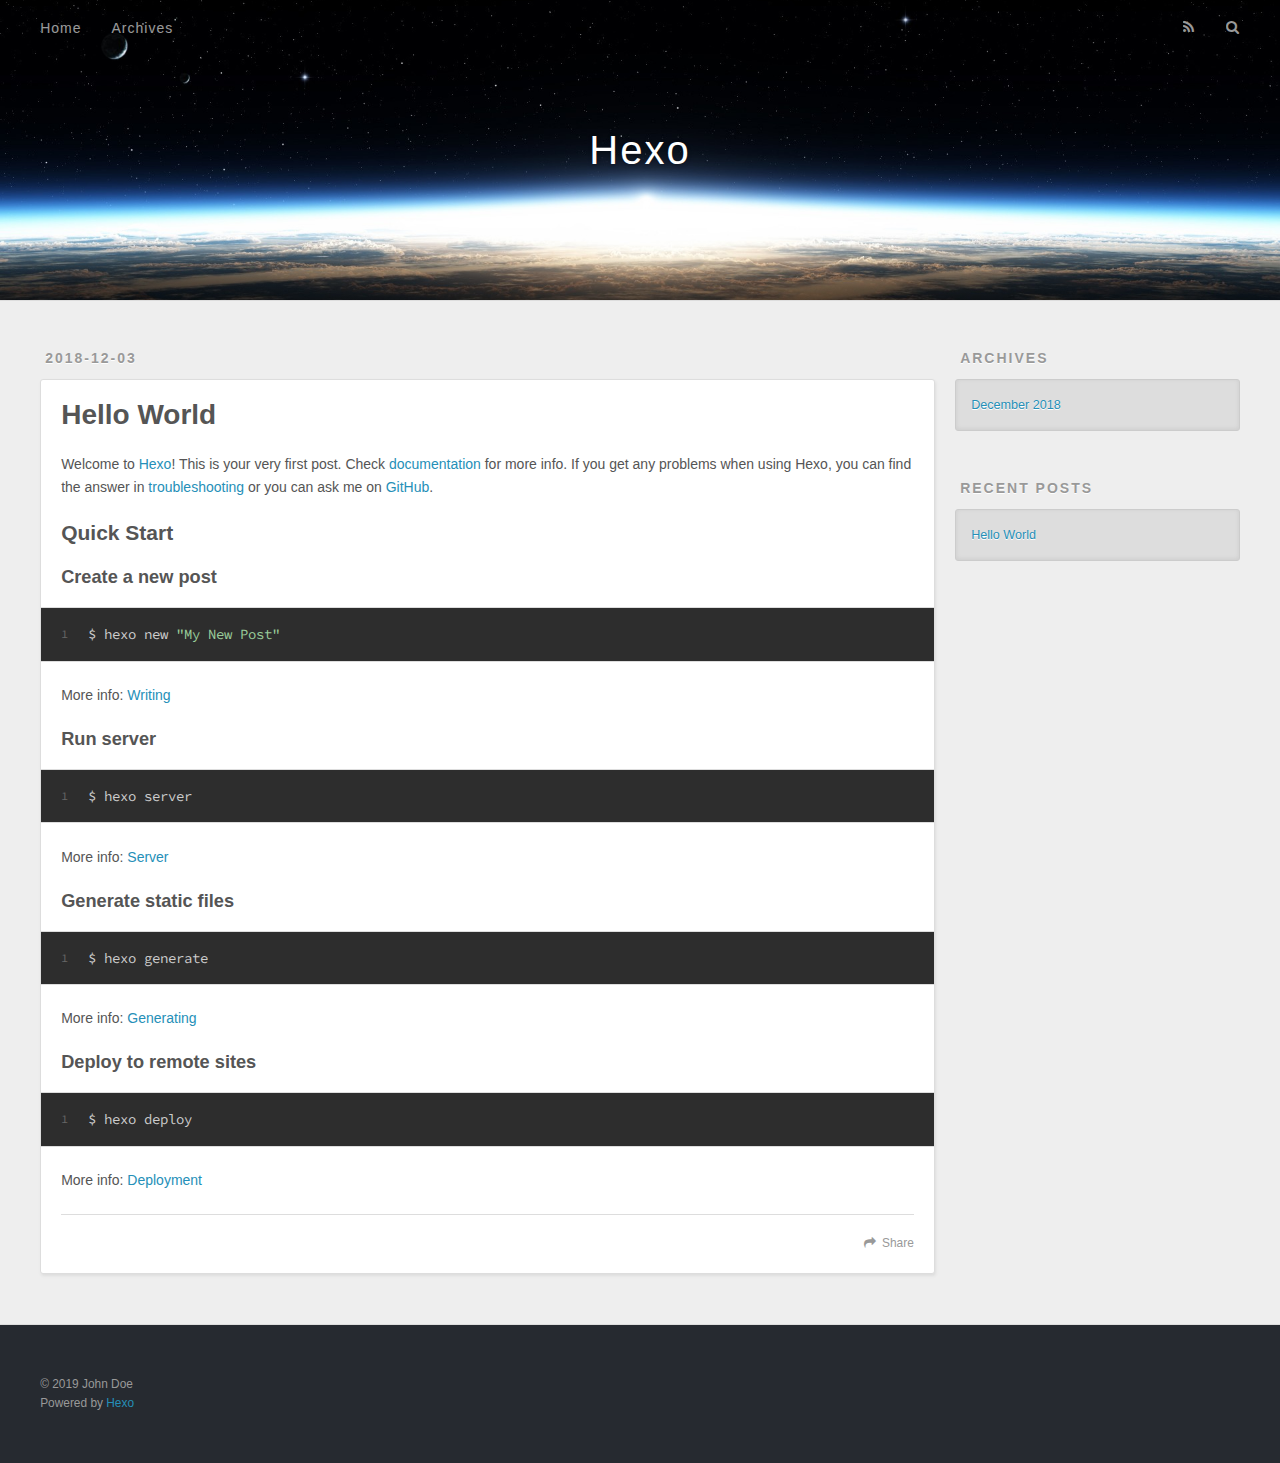
<file: index.html>
<!DOCTYPE html>
<html>
<head><meta name="generator" content="Hexo 3.8.0">
  <meta charset="utf-8">
  

  
  <title>Hexo</title>
  <meta name="viewport" content="width=device-width, initial-scale=1, maximum-scale=1">
  <meta property="og:type" content="website">
<meta property="og:title" content="Hexo">
<meta property="og:url" content="http://yoursite.com/index.html">
<meta property="og:site_name" content="Hexo">
<meta property="og:locale" content="default">
<meta name="twitter:card" content="summary">
<meta name="twitter:title" content="Hexo">
  
    <link rel="alternate" href="/atom.xml" title="Hexo" type="application/atom+xml">
  
  
    <link rel="icon" href="/favicon.png">
  
  
    <link href="//fonts.googleapis.com/css?family=Source+Code+Pro" rel="stylesheet" type="text/css">
  
  <link rel="stylesheet" href="/css/style.css">
</head>
</html>
<body>
  <div id="container">
    <div id="wrap">
      <header id="header">
  <div id="banner"></div>
  <div id="header-outer" class="outer">
    <div id="header-title" class="inner">
      <h1 id="logo-wrap">
        <a href="/" id="logo">Hexo</a>
      </h1>
      
    </div>
    <div id="header-inner" class="inner">
      <nav id="main-nav">
        <a id="main-nav-toggle" class="nav-icon"></a>
        
          <a class="main-nav-link" href="/">Home</a>
        
          <a class="main-nav-link" href="/archives">Archives</a>
        
      </nav>
      <nav id="sub-nav">
        
          <a id="nav-rss-link" class="nav-icon" href="/atom.xml" title="RSS Feed"></a>
        
        <a id="nav-search-btn" class="nav-icon" title="Search"></a>
      </nav>
      <div id="search-form-wrap">
        <form action="//google.com/search" method="get" accept-charset="UTF-8" class="search-form"><input type="search" name="q" class="search-form-input" placeholder="Search"><button type="submit" class="search-form-submit">&#xF002;</button><input type="hidden" name="sitesearch" value="http://yoursite.com"></form>
      </div>
    </div>
  </div>
</header>
      <div class="outer">
        <section id="main">
  
    <article id="post-hello-world" class="article article-type-post" itemscope="" itemprop="blogPost">
  <div class="article-meta">
    <a href="/2018/12/03/hello-world/" class="article-date">
  <time datetime="2018-12-03T09:02:44.622Z" itemprop="datePublished">2018-12-03</time>
</a>
    
  </div>
  <div class="article-inner">
    
    
      <header class="article-header">
        
  
    <h1 itemprop="name">
      <a class="article-title" href="/2018/12/03/hello-world/">Hello World</a>
    </h1>
  

      </header>
    
    <div class="article-entry" itemprop="articleBody">
      
        <p>Welcome to <a href="https://hexo.io/" target="_blank" rel="noopener">Hexo</a>! This is your very first post. Check <a href="https://hexo.io/docs/" target="_blank" rel="noopener">documentation</a> for more info. If you get any problems when using Hexo, you can find the answer in <a href="https://hexo.io/docs/troubleshooting.html" target="_blank" rel="noopener">troubleshooting</a> or you can ask me on <a href="https://github.com/hexojs/hexo/issues" target="_blank" rel="noopener">GitHub</a>.</p>
<h2 id="Quick-Start"><a href="#Quick-Start" class="headerlink" title="Quick Start"></a>Quick Start</h2><h3 id="Create-a-new-post"><a href="#Create-a-new-post" class="headerlink" title="Create a new post"></a>Create a new post</h3><figure class="highlight bash"><table><tr><td class="gutter"><pre><span class="line">1</span><br></pre></td><td class="code"><pre><span class="line">$ hexo new <span class="string">"My New Post"</span></span><br></pre></td></tr></table></figure>
<p>More info: <a href="https://hexo.io/docs/writing.html" target="_blank" rel="noopener">Writing</a></p>
<h3 id="Run-server"><a href="#Run-server" class="headerlink" title="Run server"></a>Run server</h3><figure class="highlight bash"><table><tr><td class="gutter"><pre><span class="line">1</span><br></pre></td><td class="code"><pre><span class="line">$ hexo server</span><br></pre></td></tr></table></figure>
<p>More info: <a href="https://hexo.io/docs/server.html" target="_blank" rel="noopener">Server</a></p>
<h3 id="Generate-static-files"><a href="#Generate-static-files" class="headerlink" title="Generate static files"></a>Generate static files</h3><figure class="highlight bash"><table><tr><td class="gutter"><pre><span class="line">1</span><br></pre></td><td class="code"><pre><span class="line">$ hexo generate</span><br></pre></td></tr></table></figure>
<p>More info: <a href="https://hexo.io/docs/generating.html" target="_blank" rel="noopener">Generating</a></p>
<h3 id="Deploy-to-remote-sites"><a href="#Deploy-to-remote-sites" class="headerlink" title="Deploy to remote sites"></a>Deploy to remote sites</h3><figure class="highlight bash"><table><tr><td class="gutter"><pre><span class="line">1</span><br></pre></td><td class="code"><pre><span class="line">$ hexo deploy</span><br></pre></td></tr></table></figure>
<p>More info: <a href="https://hexo.io/docs/deployment.html" target="_blank" rel="noopener">Deployment</a></p>

      
    </div>
    <footer class="article-footer">
      <a data-url="http://yoursite.com/2018/12/03/hello-world/" data-id="cjrotr3qw0000pwfny5vq2uuz" class="article-share-link">Share</a>
      
      
    </footer>
  </div>
  
</article>


  


</section>
        
          <aside id="sidebar">
  
    

  
    

  
    
  
    
  <div class="widget-wrap">
    <h3 class="widget-title">Archives</h3>
    <div class="widget">
      <ul class="archive-list"><li class="archive-list-item"><a class="archive-list-link" href="/archives/2018/12/">December 2018</a></li></ul>
    </div>
  </div>


  
    
  <div class="widget-wrap">
    <h3 class="widget-title">Recent Posts</h3>
    <div class="widget">
      <ul>
        
          <li>
            <a href="/2018/12/03/hello-world/">Hello World</a>
          </li>
        
      </ul>
    </div>
  </div>

  
</aside>
        
      </div>
      <footer id="footer">
  
  <div class="outer">
    <div id="footer-info" class="inner">
      &copy; 2019 John Doe<br>
      Powered by <a href="http://hexo.io/" target="_blank">Hexo</a>
    </div>
  </div>
</footer>
    </div>
    <nav id="mobile-nav">
  
    <a href="/" class="mobile-nav-link">Home</a>
  
    <a href="/archives" class="mobile-nav-link">Archives</a>
  
</nav>
    

<script src="//ajax.googleapis.com/ajax/libs/jquery/2.0.3/jquery.min.js"></script>


  <link rel="stylesheet" href="/fancybox/jquery.fancybox.css">
  <script src="/fancybox/jquery.fancybox.pack.js"></script>


<script src="/js/script.js"></script>



  </div>
</body>
</html>
</file>
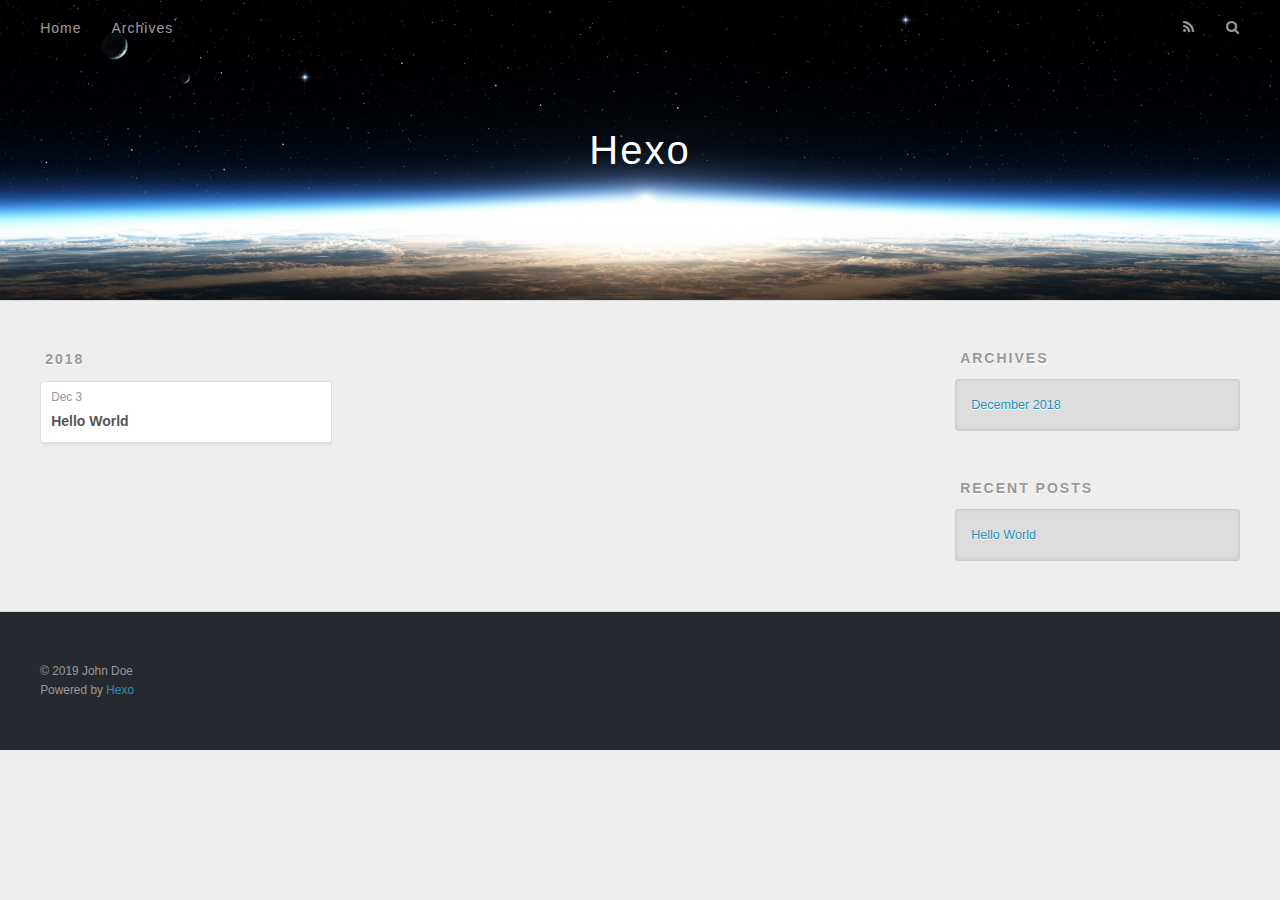
<file: archives/index.html>
<!DOCTYPE html>
<html>
<head><meta name="generator" content="Hexo 3.8.0">
  <meta charset="utf-8">
  

  
  <title>Archives | Hexo</title>
  <meta name="viewport" content="width=device-width, initial-scale=1, maximum-scale=1">
  <meta property="og:type" content="website">
<meta property="og:title" content="Hexo">
<meta property="og:url" content="http://yoursite.com/archives/index.html">
<meta property="og:site_name" content="Hexo">
<meta property="og:locale" content="default">
<meta name="twitter:card" content="summary">
<meta name="twitter:title" content="Hexo">
  
    <link rel="alternate" href="/atom.xml" title="Hexo" type="application/atom+xml">
  
  
    <link rel="icon" href="/favicon.png">
  
  
    <link href="//fonts.googleapis.com/css?family=Source+Code+Pro" rel="stylesheet" type="text/css">
  
  <link rel="stylesheet" href="/css/style.css">
</head>
</html>
<body>
  <div id="container">
    <div id="wrap">
      <header id="header">
  <div id="banner"></div>
  <div id="header-outer" class="outer">
    <div id="header-title" class="inner">
      <h1 id="logo-wrap">
        <a href="/" id="logo">Hexo</a>
      </h1>
      
    </div>
    <div id="header-inner" class="inner">
      <nav id="main-nav">
        <a id="main-nav-toggle" class="nav-icon"></a>
        
          <a class="main-nav-link" href="/">Home</a>
        
          <a class="main-nav-link" href="/archives">Archives</a>
        
      </nav>
      <nav id="sub-nav">
        
          <a id="nav-rss-link" class="nav-icon" href="/atom.xml" title="RSS Feed"></a>
        
        <a id="nav-search-btn" class="nav-icon" title="Search"></a>
      </nav>
      <div id="search-form-wrap">
        <form action="//google.com/search" method="get" accept-charset="UTF-8" class="search-form"><input type="search" name="q" class="search-form-input" placeholder="Search"><button type="submit" class="search-form-submit">&#xF002;</button><input type="hidden" name="sitesearch" value="http://yoursite.com"></form>
      </div>
    </div>
  </div>
</header>
      <div class="outer">
        <section id="main">
  
  
    
    
      
      
      <section class="archives-wrap">
        <div class="archive-year-wrap">
          <a href="/archives/2018" class="archive-year">2018</a>
        </div>
        <div class="archives">
    
    <article class="archive-article archive-type-post">
  <div class="archive-article-inner">
    <header class="archive-article-header">
      <a href="/2018/12/03/hello-world/" class="archive-article-date">
  <time datetime="2018-12-03T09:02:44.622Z" itemprop="datePublished">Dec 3</time>
</a>
      
  
    <h1 itemprop="name">
      <a class="archive-article-title" href="/2018/12/03/hello-world/">Hello World</a>
    </h1>
  

    </header>
  </div>
</article>
  
  
    </div></section>
  


</section>
        
          <aside id="sidebar">
  
    

  
    

  
    
  
    
  <div class="widget-wrap">
    <h3 class="widget-title">Archives</h3>
    <div class="widget">
      <ul class="archive-list"><li class="archive-list-item"><a class="archive-list-link" href="/archives/2018/12/">December 2018</a></li></ul>
    </div>
  </div>


  
    
  <div class="widget-wrap">
    <h3 class="widget-title">Recent Posts</h3>
    <div class="widget">
      <ul>
        
          <li>
            <a href="/2018/12/03/hello-world/">Hello World</a>
          </li>
        
      </ul>
    </div>
  </div>

  
</aside>
        
      </div>
      <footer id="footer">
  
  <div class="outer">
    <div id="footer-info" class="inner">
      &copy; 2019 John Doe<br>
      Powered by <a href="http://hexo.io/" target="_blank">Hexo</a>
    </div>
  </div>
</footer>
    </div>
    <nav id="mobile-nav">
  
    <a href="/" class="mobile-nav-link">Home</a>
  
    <a href="/archives" class="mobile-nav-link">Archives</a>
  
</nav>
    

<script src="//ajax.googleapis.com/ajax/libs/jquery/2.0.3/jquery.min.js"></script>


  <link rel="stylesheet" href="/fancybox/jquery.fancybox.css">
  <script src="/fancybox/jquery.fancybox.pack.js"></script>


<script src="/js/script.js"></script>



  </div>
</body>
</html>
</file>
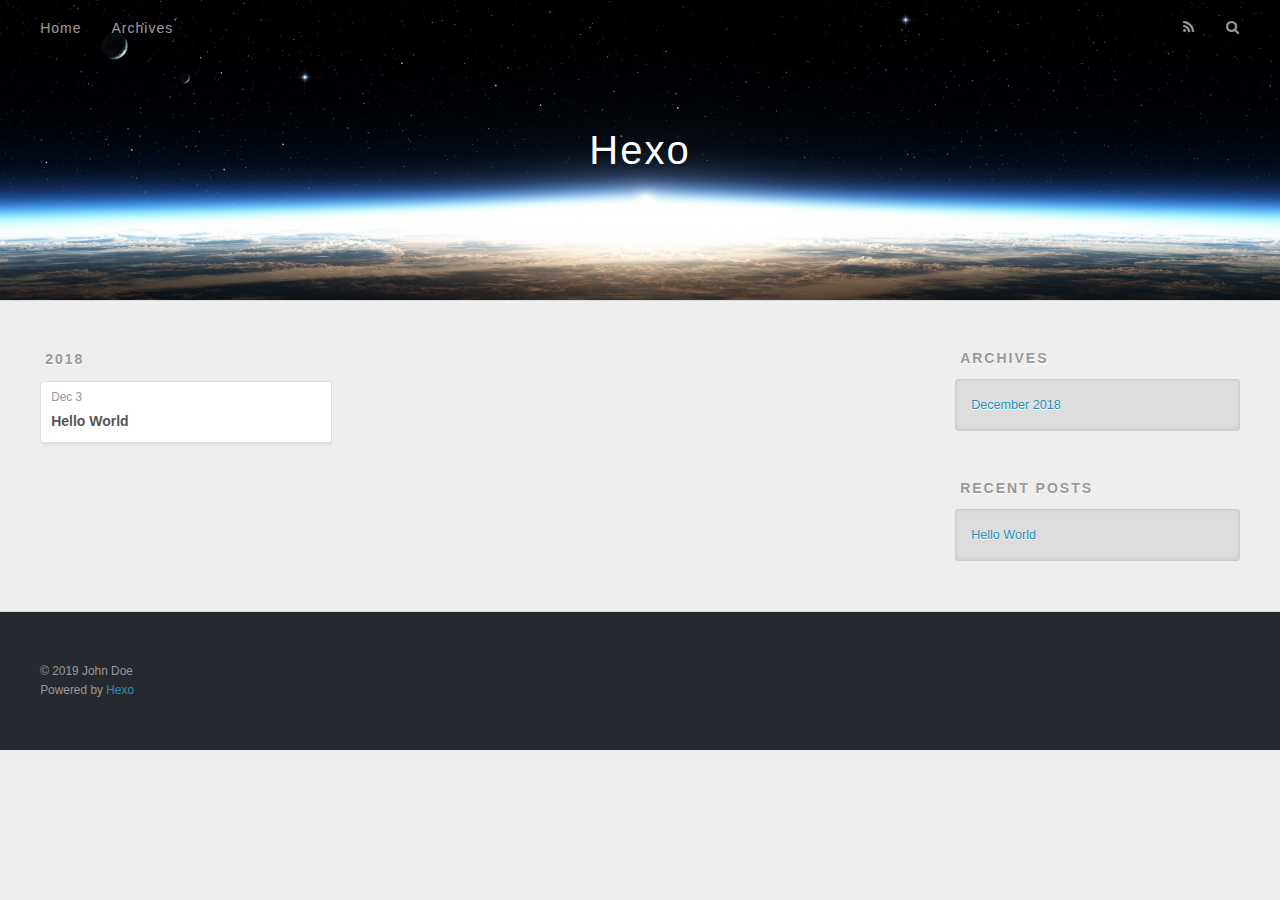
<file: archives/2018/index.html>
<!DOCTYPE html>
<html>
<head><meta name="generator" content="Hexo 3.8.0">
  <meta charset="utf-8">
  

  
  <title>Archives: 2018 | Hexo</title>
  <meta name="viewport" content="width=device-width, initial-scale=1, maximum-scale=1">
  <meta property="og:type" content="website">
<meta property="og:title" content="Hexo">
<meta property="og:url" content="http://yoursite.com/archives/2018/index.html">
<meta property="og:site_name" content="Hexo">
<meta property="og:locale" content="default">
<meta name="twitter:card" content="summary">
<meta name="twitter:title" content="Hexo">
  
    <link rel="alternate" href="/atom.xml" title="Hexo" type="application/atom+xml">
  
  
    <link rel="icon" href="/favicon.png">
  
  
    <link href="//fonts.googleapis.com/css?family=Source+Code+Pro" rel="stylesheet" type="text/css">
  
  <link rel="stylesheet" href="/css/style.css">
</head>
</html>
<body>
  <div id="container">
    <div id="wrap">
      <header id="header">
  <div id="banner"></div>
  <div id="header-outer" class="outer">
    <div id="header-title" class="inner">
      <h1 id="logo-wrap">
        <a href="/" id="logo">Hexo</a>
      </h1>
      
    </div>
    <div id="header-inner" class="inner">
      <nav id="main-nav">
        <a id="main-nav-toggle" class="nav-icon"></a>
        
          <a class="main-nav-link" href="/">Home</a>
        
          <a class="main-nav-link" href="/archives">Archives</a>
        
      </nav>
      <nav id="sub-nav">
        
          <a id="nav-rss-link" class="nav-icon" href="/atom.xml" title="RSS Feed"></a>
        
        <a id="nav-search-btn" class="nav-icon" title="Search"></a>
      </nav>
      <div id="search-form-wrap">
        <form action="//google.com/search" method="get" accept-charset="UTF-8" class="search-form"><input type="search" name="q" class="search-form-input" placeholder="Search"><button type="submit" class="search-form-submit">&#xF002;</button><input type="hidden" name="sitesearch" value="http://yoursite.com"></form>
      </div>
    </div>
  </div>
</header>
      <div class="outer">
        <section id="main">
  
  
    
    
      
      
      <section class="archives-wrap">
        <div class="archive-year-wrap">
          <a href="/archives/2018" class="archive-year">2018</a>
        </div>
        <div class="archives">
    
    <article class="archive-article archive-type-post">
  <div class="archive-article-inner">
    <header class="archive-article-header">
      <a href="/2018/12/03/hello-world/" class="archive-article-date">
  <time datetime="2018-12-03T09:02:44.622Z" itemprop="datePublished">Dec 3</time>
</a>
      
  
    <h1 itemprop="name">
      <a class="archive-article-title" href="/2018/12/03/hello-world/">Hello World</a>
    </h1>
  

    </header>
  </div>
</article>
  
  
    </div></section>
  


</section>
        
          <aside id="sidebar">
  
    

  
    

  
    
  
    
  <div class="widget-wrap">
    <h3 class="widget-title">Archives</h3>
    <div class="widget">
      <ul class="archive-list"><li class="archive-list-item"><a class="archive-list-link" href="/archives/2018/12/">December 2018</a></li></ul>
    </div>
  </div>


  
    
  <div class="widget-wrap">
    <h3 class="widget-title">Recent Posts</h3>
    <div class="widget">
      <ul>
        
          <li>
            <a href="/2018/12/03/hello-world/">Hello World</a>
          </li>
        
      </ul>
    </div>
  </div>

  
</aside>
        
      </div>
      <footer id="footer">
  
  <div class="outer">
    <div id="footer-info" class="inner">
      &copy; 2019 John Doe<br>
      Powered by <a href="http://hexo.io/" target="_blank">Hexo</a>
    </div>
  </div>
</footer>
    </div>
    <nav id="mobile-nav">
  
    <a href="/" class="mobile-nav-link">Home</a>
  
    <a href="/archives" class="mobile-nav-link">Archives</a>
  
</nav>
    

<script src="//ajax.googleapis.com/ajax/libs/jquery/2.0.3/jquery.min.js"></script>


  <link rel="stylesheet" href="/fancybox/jquery.fancybox.css">
  <script src="/fancybox/jquery.fancybox.pack.js"></script>


<script src="/js/script.js"></script>



  </div>
</body>
</html>
</file>
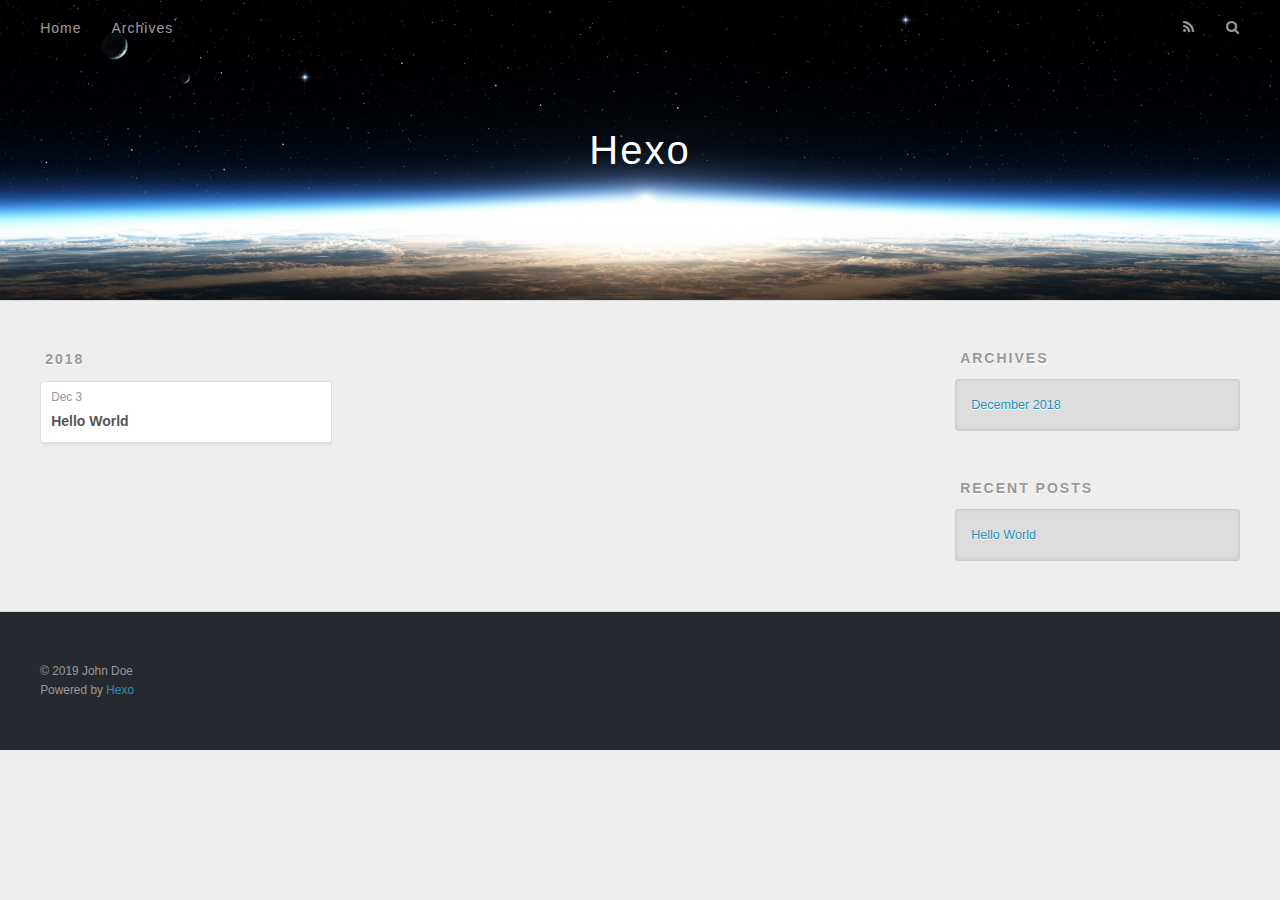
<file: archives/2018/12/index.html>
<!DOCTYPE html>
<html>
<head><meta name="generator" content="Hexo 3.8.0">
  <meta charset="utf-8">
  

  
  <title>Archives: 2018/12 | Hexo</title>
  <meta name="viewport" content="width=device-width, initial-scale=1, maximum-scale=1">
  <meta property="og:type" content="website">
<meta property="og:title" content="Hexo">
<meta property="og:url" content="http://yoursite.com/archives/2018/12/index.html">
<meta property="og:site_name" content="Hexo">
<meta property="og:locale" content="default">
<meta name="twitter:card" content="summary">
<meta name="twitter:title" content="Hexo">
  
    <link rel="alternate" href="/atom.xml" title="Hexo" type="application/atom+xml">
  
  
    <link rel="icon" href="/favicon.png">
  
  
    <link href="//fonts.googleapis.com/css?family=Source+Code+Pro" rel="stylesheet" type="text/css">
  
  <link rel="stylesheet" href="/css/style.css">
</head>
</html>
<body>
  <div id="container">
    <div id="wrap">
      <header id="header">
  <div id="banner"></div>
  <div id="header-outer" class="outer">
    <div id="header-title" class="inner">
      <h1 id="logo-wrap">
        <a href="/" id="logo">Hexo</a>
      </h1>
      
    </div>
    <div id="header-inner" class="inner">
      <nav id="main-nav">
        <a id="main-nav-toggle" class="nav-icon"></a>
        
          <a class="main-nav-link" href="/">Home</a>
        
          <a class="main-nav-link" href="/archives">Archives</a>
        
      </nav>
      <nav id="sub-nav">
        
          <a id="nav-rss-link" class="nav-icon" href="/atom.xml" title="RSS Feed"></a>
        
        <a id="nav-search-btn" class="nav-icon" title="Search"></a>
      </nav>
      <div id="search-form-wrap">
        <form action="//google.com/search" method="get" accept-charset="UTF-8" class="search-form"><input type="search" name="q" class="search-form-input" placeholder="Search"><button type="submit" class="search-form-submit">&#xF002;</button><input type="hidden" name="sitesearch" value="http://yoursite.com"></form>
      </div>
    </div>
  </div>
</header>
      <div class="outer">
        <section id="main">
  
  
    
    
      
      
      <section class="archives-wrap">
        <div class="archive-year-wrap">
          <a href="/archives/2018" class="archive-year">2018</a>
        </div>
        <div class="archives">
    
    <article class="archive-article archive-type-post">
  <div class="archive-article-inner">
    <header class="archive-article-header">
      <a href="/2018/12/03/hello-world/" class="archive-article-date">
  <time datetime="2018-12-03T09:02:44.622Z" itemprop="datePublished">Dec 3</time>
</a>
      
  
    <h1 itemprop="name">
      <a class="archive-article-title" href="/2018/12/03/hello-world/">Hello World</a>
    </h1>
  

    </header>
  </div>
</article>
  
  
    </div></section>
  


</section>
        
          <aside id="sidebar">
  
    

  
    

  
    
  
    
  <div class="widget-wrap">
    <h3 class="widget-title">Archives</h3>
    <div class="widget">
      <ul class="archive-list"><li class="archive-list-item"><a class="archive-list-link" href="/archives/2018/12/">December 2018</a></li></ul>
    </div>
  </div>


  
    
  <div class="widget-wrap">
    <h3 class="widget-title">Recent Posts</h3>
    <div class="widget">
      <ul>
        
          <li>
            <a href="/2018/12/03/hello-world/">Hello World</a>
          </li>
        
      </ul>
    </div>
  </div>

  
</aside>
        
      </div>
      <footer id="footer">
  
  <div class="outer">
    <div id="footer-info" class="inner">
      &copy; 2019 John Doe<br>
      Powered by <a href="http://hexo.io/" target="_blank">Hexo</a>
    </div>
  </div>
</footer>
    </div>
    <nav id="mobile-nav">
  
    <a href="/" class="mobile-nav-link">Home</a>
  
    <a href="/archives" class="mobile-nav-link">Archives</a>
  
</nav>
    

<script src="//ajax.googleapis.com/ajax/libs/jquery/2.0.3/jquery.min.js"></script>


  <link rel="stylesheet" href="/fancybox/jquery.fancybox.css">
  <script src="/fancybox/jquery.fancybox.pack.js"></script>


<script src="/js/script.js"></script>



  </div>
</body>
</html>
</file>
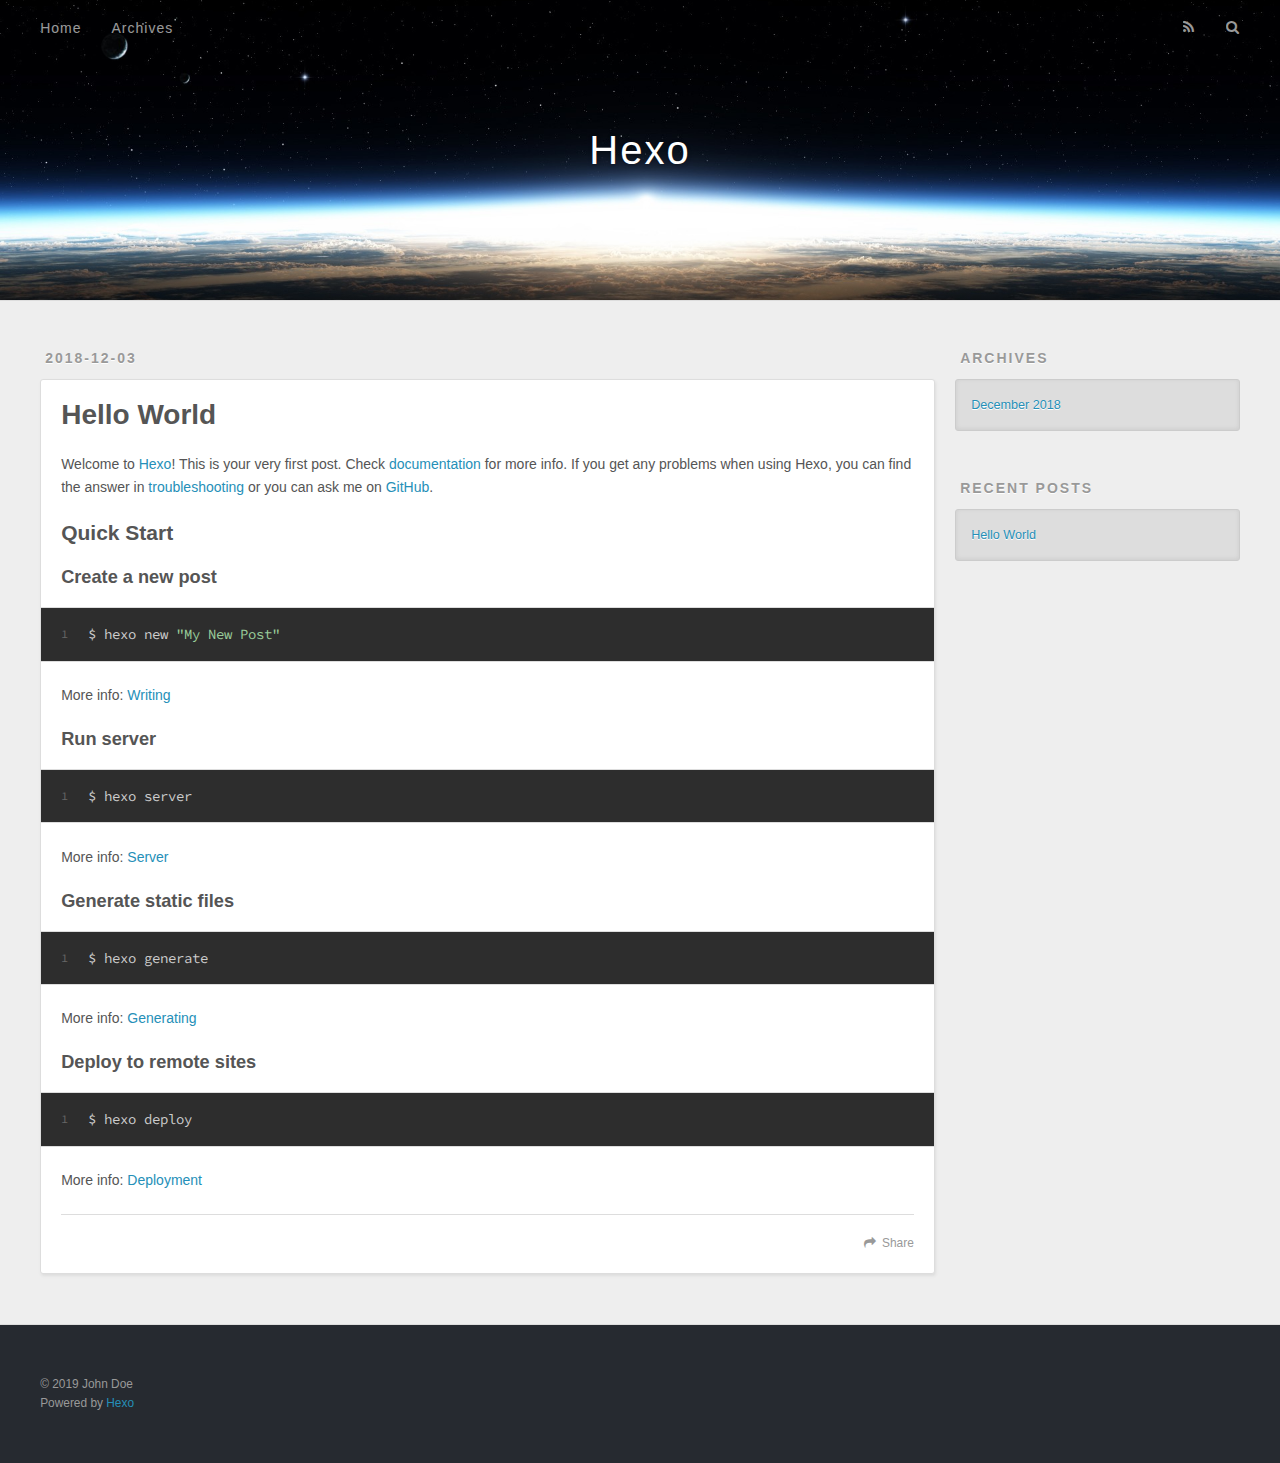
<file: 2018/12/03/hello-world/index.html>
<!DOCTYPE html>
<html>
<head><meta name="generator" content="Hexo 3.8.0">
  <meta charset="utf-8">
  

  
  <title>Hello World | Hexo</title>
  <meta name="viewport" content="width=device-width, initial-scale=1, maximum-scale=1">
  <meta name="description" content="Welcome to Hexo! This is your very first post. Check documentation for more info. If you get any problems when using Hexo, you can find the answer in troubleshooting or you can ask me on GitHub. Quick">
<meta property="og:type" content="article">
<meta property="og:title" content="Hello World">
<meta property="og:url" content="http://yoursite.com/2018/12/03/hello-world/index.html">
<meta property="og:site_name" content="Hexo">
<meta property="og:description" content="Welcome to Hexo! This is your very first post. Check documentation for more info. If you get any problems when using Hexo, you can find the answer in troubleshooting or you can ask me on GitHub. Quick">
<meta property="og:locale" content="default">
<meta property="og:updated_time" content="2018-12-03T09:02:44.622Z">
<meta name="twitter:card" content="summary">
<meta name="twitter:title" content="Hello World">
<meta name="twitter:description" content="Welcome to Hexo! This is your very first post. Check documentation for more info. If you get any problems when using Hexo, you can find the answer in troubleshooting or you can ask me on GitHub. Quick">
  
    <link rel="alternate" href="/atom.xml" title="Hexo" type="application/atom+xml">
  
  
    <link rel="icon" href="/favicon.png">
  
  
    <link href="//fonts.googleapis.com/css?family=Source+Code+Pro" rel="stylesheet" type="text/css">
  
  <link rel="stylesheet" href="/css/style.css">
</head>
</html>
<body>
  <div id="container">
    <div id="wrap">
      <header id="header">
  <div id="banner"></div>
  <div id="header-outer" class="outer">
    <div id="header-title" class="inner">
      <h1 id="logo-wrap">
        <a href="/" id="logo">Hexo</a>
      </h1>
      
    </div>
    <div id="header-inner" class="inner">
      <nav id="main-nav">
        <a id="main-nav-toggle" class="nav-icon"></a>
        
          <a class="main-nav-link" href="/">Home</a>
        
          <a class="main-nav-link" href="/archives">Archives</a>
        
      </nav>
      <nav id="sub-nav">
        
          <a id="nav-rss-link" class="nav-icon" href="/atom.xml" title="RSS Feed"></a>
        
        <a id="nav-search-btn" class="nav-icon" title="Search"></a>
      </nav>
      <div id="search-form-wrap">
        <form action="//google.com/search" method="get" accept-charset="UTF-8" class="search-form"><input type="search" name="q" class="search-form-input" placeholder="Search"><button type="submit" class="search-form-submit">&#xF002;</button><input type="hidden" name="sitesearch" value="http://yoursite.com"></form>
      </div>
    </div>
  </div>
</header>
      <div class="outer">
        <section id="main"><article id="post-hello-world" class="article article-type-post" itemscope="" itemprop="blogPost">
  <div class="article-meta">
    <a href="/2018/12/03/hello-world/" class="article-date">
  <time datetime="2018-12-03T09:02:44.622Z" itemprop="datePublished">2018-12-03</time>
</a>
    
  </div>
  <div class="article-inner">
    
    
      <header class="article-header">
        
  
    <h1 class="article-title" itemprop="name">
      Hello World
    </h1>
  

      </header>
    
    <div class="article-entry" itemprop="articleBody">
      
        <p>Welcome to <a href="https://hexo.io/" target="_blank" rel="noopener">Hexo</a>! This is your very first post. Check <a href="https://hexo.io/docs/" target="_blank" rel="noopener">documentation</a> for more info. If you get any problems when using Hexo, you can find the answer in <a href="https://hexo.io/docs/troubleshooting.html" target="_blank" rel="noopener">troubleshooting</a> or you can ask me on <a href="https://github.com/hexojs/hexo/issues" target="_blank" rel="noopener">GitHub</a>.</p>
<h2 id="Quick-Start"><a href="#Quick-Start" class="headerlink" title="Quick Start"></a>Quick Start</h2><h3 id="Create-a-new-post"><a href="#Create-a-new-post" class="headerlink" title="Create a new post"></a>Create a new post</h3><figure class="highlight bash"><table><tr><td class="gutter"><pre><span class="line">1</span><br></pre></td><td class="code"><pre><span class="line">$ hexo new <span class="string">"My New Post"</span></span><br></pre></td></tr></table></figure>
<p>More info: <a href="https://hexo.io/docs/writing.html" target="_blank" rel="noopener">Writing</a></p>
<h3 id="Run-server"><a href="#Run-server" class="headerlink" title="Run server"></a>Run server</h3><figure class="highlight bash"><table><tr><td class="gutter"><pre><span class="line">1</span><br></pre></td><td class="code"><pre><span class="line">$ hexo server</span><br></pre></td></tr></table></figure>
<p>More info: <a href="https://hexo.io/docs/server.html" target="_blank" rel="noopener">Server</a></p>
<h3 id="Generate-static-files"><a href="#Generate-static-files" class="headerlink" title="Generate static files"></a>Generate static files</h3><figure class="highlight bash"><table><tr><td class="gutter"><pre><span class="line">1</span><br></pre></td><td class="code"><pre><span class="line">$ hexo generate</span><br></pre></td></tr></table></figure>
<p>More info: <a href="https://hexo.io/docs/generating.html" target="_blank" rel="noopener">Generating</a></p>
<h3 id="Deploy-to-remote-sites"><a href="#Deploy-to-remote-sites" class="headerlink" title="Deploy to remote sites"></a>Deploy to remote sites</h3><figure class="highlight bash"><table><tr><td class="gutter"><pre><span class="line">1</span><br></pre></td><td class="code"><pre><span class="line">$ hexo deploy</span><br></pre></td></tr></table></figure>
<p>More info: <a href="https://hexo.io/docs/deployment.html" target="_blank" rel="noopener">Deployment</a></p>

      
    </div>
    <footer class="article-footer">
      <a data-url="http://yoursite.com/2018/12/03/hello-world/" data-id="cjrotr3qw0000pwfny5vq2uuz" class="article-share-link">Share</a>
      
      
    </footer>
  </div>
  
    
  
</article>

</section>
        
          <aside id="sidebar">
  
    

  
    

  
    
  
    
  <div class="widget-wrap">
    <h3 class="widget-title">Archives</h3>
    <div class="widget">
      <ul class="archive-list"><li class="archive-list-item"><a class="archive-list-link" href="/archives/2018/12/">December 2018</a></li></ul>
    </div>
  </div>


  
    
  <div class="widget-wrap">
    <h3 class="widget-title">Recent Posts</h3>
    <div class="widget">
      <ul>
        
          <li>
            <a href="/2018/12/03/hello-world/">Hello World</a>
          </li>
        
      </ul>
    </div>
  </div>

  
</aside>
        
      </div>
      <footer id="footer">
  
  <div class="outer">
    <div id="footer-info" class="inner">
      &copy; 2019 John Doe<br>
      Powered by <a href="http://hexo.io/" target="_blank">Hexo</a>
    </div>
  </div>
</footer>
    </div>
    <nav id="mobile-nav">
  
    <a href="/" class="mobile-nav-link">Home</a>
  
    <a href="/archives" class="mobile-nav-link">Archives</a>
  
</nav>
    

<script src="//ajax.googleapis.com/ajax/libs/jquery/2.0.3/jquery.min.js"></script>


  <link rel="stylesheet" href="/fancybox/jquery.fancybox.css">
  <script src="/fancybox/jquery.fancybox.pack.js"></script>


<script src="/js/script.js"></script>



  </div>
</body>
</html>
</file>
<file: css/style.css>
body {
  width: 100%;
}
body:before,
body:after {
  content: "";
  display: table;
}
body:after {
  clear: both;
}
html,
body,
div,
span,
applet,
object,
iframe,
h1,
h2,
h3,
h4,
h5,
h6,
p,
blockquote,
pre,
a,
abbr,
acronym,
address,
big,
cite,
code,
del,
dfn,
em,
img,
ins,
kbd,
q,
s,
samp,
small,
strike,
strong,
sub,
sup,
tt,
var,
dl,
dt,
dd,
ol,
ul,
li,
fieldset,
form,
label,
legend,
table,
caption,
tbody,
tfoot,
thead,
tr,
th,
td {
  margin: 0;
  padding: 0;
  border: 0;
  outline: 0;
  font-weight: inherit;
  font-style: inherit;
  font-family: inherit;
  font-size: 100%;
  vertical-align: baseline;
}
body {
  line-height: 1;
  color: #000;
  background: #fff;
}
ol,
ul {
  list-style: none;
}
table {
  border-collapse: separate;
  border-spacing: 0;
  vertical-align: middle;
}
caption,
th,
td {
  text-align: left;
  font-weight: normal;
  vertical-align: middle;
}
a img {
  border: none;
}
input,
button {
  margin: 0;
  padding: 0;
}
input::-moz-focus-inner,
button::-moz-focus-inner {
  border: 0;
  padding: 0;
}
@font-face {
  font-family: FontAwesome;
  font-style: normal;
  font-weight: normal;
  src: url("fonts/fontawesome-webfont.eot?v=#4.0.3");
  src: url("fonts/fontawesome-webfont.eot?#iefix&v=#4.0.3") format("embedded-opentype"), url("fonts/fontawesome-webfont.woff?v=#4.0.3") format("woff"), url("fonts/fontawesome-webfont.ttf?v=#4.0.3") format("truetype"), url("fonts/fontawesome-webfont.svg#fontawesomeregular?v=#4.0.3") format("svg");
}
html,
body,
#container {
  height: 100%;
}
body {
  background: #eee;
  font: 14px -apple-system, BlinkMacSystemFont, "Segoe UI", "Roboto", "Oxygen", "Ubuntu", "Cantarell", "Fira Sans", "Droid Sans", "Helvetica Neue", sans-serif;
  -webkit-text-size-adjust: 100%;
}
.outer {
  max-width: 1220px;
  margin: 0 auto;
  padding: 0 20px;
}
.outer:before,
.outer:after {
  content: "";
  display: table;
}
.outer:after {
  clear: both;
}
.inner {
  display: inline;
  float: left;
  width: 98.33333333333333%;
  margin: 0 0.833333333333333%;
}
.left,
.alignleft {
  float: left;
}
.right,
.alignright {
  float: right;
}
.clear {
  clear: both;
}
#container {
  position: relative;
}
.mobile-nav-on {
  overflow: hidden;
}
#wrap {
  height: 100%;
  width: 100%;
  position: absolute;
  top: 0;
  left: 0;
  -webkit-transition: 0.2s ease-out;
  -moz-transition: 0.2s ease-out;
  -ms-transition: 0.2s ease-out;
  transition: 0.2s ease-out;
  z-index: 1;
  background: #eee;
}
.mobile-nav-on #wrap {
  left: 280px;
}
@media screen and (min-width: 768px) {
  #main {
    display: inline;
    float: left;
    width: 73.33333333333333%;
    margin: 0 0.833333333333333%;
  }
}
.article-date,
.article-category-link,
.archive-year,
.widget-title {
  text-decoration: none;
  text-transform: uppercase;
  letter-spacing: 2px;
  color: #999;
  margin-bottom: 1em;
  margin-left: 5px;
  line-height: 1em;
  text-shadow: 0 1px #fff;
  font-weight: bold;
}
.article-inner,
.archive-article-inner {
  background: #fff;
  -webkit-box-shadow: 1px 2px 3px #ddd;
  box-shadow: 1px 2px 3px #ddd;
  border: 1px solid #ddd;
  border-radius: 3px;
}
.article-entry h1,
.widget h1 {
  font-size: 2em;
}
.article-entry h2,
.widget h2 {
  font-size: 1.5em;
}
.article-entry h3,
.widget h3 {
  font-size: 1.3em;
}
.article-entry h4,
.widget h4 {
  font-size: 1.2em;
}
.article-entry h5,
.widget h5 {
  font-size: 1em;
}
.article-entry h6,
.widget h6 {
  font-size: 1em;
  color: #999;
}
.article-entry hr,
.widget hr {
  border: 1px dashed #ddd;
}
.article-entry strong,
.widget strong {
  font-weight: bold;
}
.article-entry em,
.widget em,
.article-entry cite,
.widget cite {
  font-style: italic;
}
.article-entry sup,
.widget sup,
.article-entry sub,
.widget sub {
  font-size: 0.75em;
  line-height: 0;
  position: relative;
  vertical-align: baseline;
}
.article-entry sup,
.widget sup {
  top: -0.5em;
}
.article-entry sub,
.widget sub {
  bottom: -0.2em;
}
.article-entry small,
.widget small {
  font-size: 0.85em;
}
.article-entry acronym,
.widget acronym,
.article-entry abbr,
.widget abbr {
  border-bottom: 1px dotted;
}
.article-entry ul,
.widget ul,
.article-entry ol,
.widget ol,
.article-entry dl,
.widget dl {
  margin: 0 20px;
  line-height: 1.6em;
}
.article-entry ul ul,
.widget ul ul,
.article-entry ol ul,
.widget ol ul,
.article-entry ul ol,
.widget ul ol,
.article-entry ol ol,
.widget ol ol {
  margin-top: 0;
  margin-bottom: 0;
}
.article-entry ul,
.widget ul {
  list-style: disc;
}
.article-entry ol,
.widget ol {
  list-style: decimal;
}
.article-entry dt,
.widget dt {
  font-weight: bold;
}
#header {
  height: 300px;
  position: relative;
  border-bottom: 1px solid #ddd;
}
#header:before,
#header:after {
  content: "";
  position: absolute;
  left: 0;
  right: 0;
  height: 40px;
}
#header:before {
  top: 0;
  background: -webkit-linear-gradient(rgba(0,0,0,0.2), transparent);
  background: -moz-linear-gradient(rgba(0,0,0,0.2), transparent);
  background: -ms-linear-gradient(rgba(0,0,0,0.2), transparent);
  background: linear-gradient(rgba(0,0,0,0.2), transparent);
}
#header:after {
  bottom: 0;
  background: -webkit-linear-gradient(transparent, rgba(0,0,0,0.2));
  background: -moz-linear-gradient(transparent, rgba(0,0,0,0.2));
  background: -ms-linear-gradient(transparent, rgba(0,0,0,0.2));
  background: linear-gradient(transparent, rgba(0,0,0,0.2));
}
#header-outer {
  height: 100%;
  position: relative;
}
#header-inner {
  position: relative;
  overflow: hidden;
}
#banner {
  position: absolute;
  top: 0;
  left: 0;
  width: 100%;
  height: 100%;
  background: url("images/banner.jpg") center #000;
  -webkit-background-size: cover;
  -moz-background-size: cover;
  background-size: cover;
  z-index: -1;
}
#header-title {
  text-align: center;
  height: 40px;
  position: absolute;
  top: 50%;
  left: 0;
  margin-top: -20px;
}
#logo,
#subtitle {
  text-decoration: none;
  color: #fff;
  font-weight: 300;
  text-shadow: 0 1px 4px rgba(0,0,0,0.3);
}
#logo {
  font-size: 40px;
  line-height: 40px;
  letter-spacing: 2px;
}
#subtitle {
  font-size: 16px;
  line-height: 16px;
  letter-spacing: 1px;
}
#subtitle-wrap {
  margin-top: 16px;
}
#main-nav {
  float: left;
  margin-left: -15px;
}
.nav-icon,
.main-nav-link {
  float: left;
  color: #fff;
  opacity: 0.6;
  text-decoration: none;
  text-shadow: 0 1px rgba(0,0,0,0.2);
  -webkit-transition: opacity 0.2s;
  -moz-transition: opacity 0.2s;
  -ms-transition: opacity 0.2s;
  transition: opacity 0.2s;
  display: block;
  padding: 20px 15px;
}
.nav-icon:hover,
.main-nav-link:hover {
  opacity: 1;
}
.nav-icon {
  font-family: FontAwesome;
  text-align: center;
  font-size: 14px;
  width: 14px;
  height: 14px;
  padding: 20px 15px;
  position: relative;
  cursor: pointer;
}
.main-nav-link {
  font-weight: 300;
  letter-spacing: 1px;
}
@media screen and (max-width: 479px) {
  .main-nav-link {
    display: none;
  }
}
#main-nav-toggle {
  display: none;
}
#main-nav-toggle:before {
  content: "\f0c9";
}
@media screen and (max-width: 479px) {
  #main-nav-toggle {
    display: block;
  }
}
#sub-nav {
  float: right;
  margin-right: -15px;
}
#nav-rss-link:before {
  content: "\f09e";
}
#nav-search-btn:before {
  content: "\f002";
}
#search-form-wrap {
  position: absolute;
  top: 15px;
  width: 150px;
  height: 30px;
  right: -150px;
  opacity: 0;
  -webkit-transition: 0.2s ease-out;
  -moz-transition: 0.2s ease-out;
  -ms-transition: 0.2s ease-out;
  transition: 0.2s ease-out;
}
#search-form-wrap.on {
  opacity: 1;
  right: 0;
}
@media screen and (max-width: 479px) {
  #search-form-wrap {
    width: 100%;
    right: -100%;
  }
}
.search-form {
  position: absolute;
  top: 0;
  left: 0;
  right: 0;
  background: #fff;
  padding: 5px 15px;
  border-radius: 15px;
  -webkit-box-shadow: 0 0 10px rgba(0,0,0,0.3);
  box-shadow: 0 0 10px rgba(0,0,0,0.3);
}
.search-form-input {
  border: none;
  background: none;
  color: #555;
  width: 100%;
  font: 13px -apple-system, BlinkMacSystemFont, "Segoe UI", "Roboto", "Oxygen", "Ubuntu", "Cantarell", "Fira Sans", "Droid Sans", "Helvetica Neue", sans-serif;
  outline: none;
}
.search-form-input::-webkit-search-results-decoration,
.search-form-input::-webkit-search-cancel-button {
  -webkit-appearance: none;
}
.search-form-submit {
  position: absolute;
  top: 50%;
  right: 10px;
  margin-top: -7px;
  font: 13px FontAwesome;
  border: none;
  background: none;
  color: #bbb;
  cursor: pointer;
}
.search-form-submit:hover,
.search-form-submit:focus {
  color: #777;
}
.article {
  margin: 50px 0;
}
.article-inner {
  overflow: hidden;
}
.article-meta:before,
.article-meta:after {
  content: "";
  display: table;
}
.article-meta:after {
  clear: both;
}
.article-date {
  float: left;
}
.article-category {
  float: left;
  line-height: 1em;
  color: #ccc;
  text-shadow: 0 1px #fff;
  margin-left: 8px;
}
.article-category:before {
  content: "\2022";
}
.article-category-link {
  margin: 0 12px 1em;
}
.article-header {
  padding: 20px 20px 0;
}
.article-title {
  text-decoration: none;
  font-size: 2em;
  font-weight: bold;
  color: #555;
  line-height: 1.1em;
  -webkit-transition: color 0.2s;
  -moz-transition: color 0.2s;
  -ms-transition: color 0.2s;
  transition: color 0.2s;
}
a.article-title:hover {
  color: #258fb8;
}
.article-entry {
  color: #555;
  padding: 0 20px;
}
.article-entry:before,
.article-entry:after {
  content: "";
  display: table;
}
.article-entry:after {
  clear: both;
}
.article-entry p,
.article-entry table {
  line-height: 1.6em;
  margin: 1.6em 0;
}
.article-entry h1,
.article-entry h2,
.article-entry h3,
.article-entry h4,
.article-entry h5,
.article-entry h6 {
  font-weight: bold;
}
.article-entry h1,
.article-entry h2,
.article-entry h3,
.article-entry h4,
.article-entry h5,
.article-entry h6 {
  line-height: 1.1em;
  margin: 1.1em 0;
}
.article-entry a {
  color: #258fb8;
  text-decoration: none;
}
.article-entry a:hover {
  text-decoration: underline;
}
.article-entry ul,
.article-entry ol,
.article-entry dl {
  margin-top: 1.6em;
  margin-bottom: 1.6em;
}
.article-entry img,
.article-entry video {
  max-width: 100%;
  height: auto;
  display: block;
  margin: auto;
}
.article-entry iframe {
  border: none;
}
.article-entry table {
  width: 100%;
  border-collapse: collapse;
  border-spacing: 0;
}
.article-entry th {
  font-weight: bold;
  border-bottom: 3px solid #ddd;
  padding-bottom: 0.5em;
}
.article-entry td {
  border-bottom: 1px solid #ddd;
  padding: 10px 0;
}
.article-entry blockquote {
  font-family: Georgia, "Times New Roman", serif;
  font-size: 1.4em;
  margin: 1.6em 20px;
  text-align: center;
}
.article-entry blockquote footer {
  font-size: 14px;
  margin: 1.6em 0;
  font-family: -apple-system, BlinkMacSystemFont, "Segoe UI", "Roboto", "Oxygen", "Ubuntu", "Cantarell", "Fira Sans", "Droid Sans", "Helvetica Neue", sans-serif;
}
.article-entry blockquote footer cite:before {
  content: "—";
  padding: 0 0.5em;
}
.article-entry .pullquote {
  text-align: left;
  width: 45%;
  margin: 0;
}
.article-entry .pullquote.left {
  margin-left: 0.5em;
  margin-right: 1em;
}
.article-entry .pullquote.right {
  margin-right: 0.5em;
  margin-left: 1em;
}
.article-entry .caption {
  color: #999;
  display: block;
  font-size: 0.9em;
  margin-top: 0.5em;
  position: relative;
  text-align: center;
}
.article-entry .video-container {
  position: relative;
  padding-top: 56.25%;
  height: 0;
  overflow: hidden;
}
.article-entry .video-container iframe,
.article-entry .video-container object,
.article-entry .video-container embed {
  position: absolute;
  top: 0;
  left: 0;
  width: 100%;
  height: 100%;
  margin-top: 0;
}
.article-more-link a {
  display: inline-block;
  line-height: 1em;
  padding: 6px 15px;
  border-radius: 15px;
  background: #eee;
  color: #999;
  text-shadow: 0 1px #fff;
  text-decoration: none;
}
.article-more-link a:hover {
  background: #258fb8;
  color: #fff;
  text-decoration: none;
  text-shadow: 0 1px #1e7293;
}
.article-footer {
  font-size: 0.85em;
  line-height: 1.6em;
  border-top: 1px solid #ddd;
  padding-top: 1.6em;
  margin: 0 20px 20px;
}
.article-footer:before,
.article-footer:after {
  content: "";
  display: table;
}
.article-footer:after {
  clear: both;
}
.article-footer a {
  color: #999;
  text-decoration: none;
}
.article-footer a:hover {
  color: #555;
}
.article-tag-list-item {
  float: left;
  margin-right: 10px;
}
.article-tag-list-link:before {
  content: "#";
}
.article-comment-link {
  float: right;
}
.article-comment-link:before {
  content: "\f075";
  font-family: FontAwesome;
  padding-right: 8px;
}
.article-share-link {
  cursor: pointer;
  float: right;
  margin-left: 20px;
}
.article-share-link:before {
  content: "\f064";
  font-family: FontAwesome;
  padding-right: 6px;
}
#article-nav {
  position: relative;
}
#article-nav:before,
#article-nav:after {
  content: "";
  display: table;
}
#article-nav:after {
  clear: both;
}
@media screen and (min-width: 768px) {
  #article-nav {
    margin: 50px 0;
  }
  #article-nav:before {
    width: 8px;
    height: 8px;
    position: absolute;
    top: 50%;
    left: 50%;
    margin-top: -4px;
    margin-left: -4px;
    content: "";
    border-radius: 50%;
    background: #ddd;
    -webkit-box-shadow: 0 1px 2px #fff;
    box-shadow: 0 1px 2px #fff;
  }
}
.article-nav-link-wrap {
  text-decoration: none;
  text-shadow: 0 1px #fff;
  color: #999;
  -webkit-box-sizing: border-box;
  -moz-box-sizing: border-box;
  box-sizing: border-box;
  margin-top: 50px;
  text-align: center;
  display: block;
}
.article-nav-link-wrap:hover {
  color: #555;
}
@media screen and (min-width: 768px) {
  .article-nav-link-wrap {
    width: 50%;
    margin-top: 0;
  }
}
@media screen and (min-width: 768px) {
  #article-nav-newer {
    float: left;
    text-align: right;
    padding-right: 20px;
  }
}
@media screen and (min-width: 768px) {
  #article-nav-older {
    float: right;
    text-align: left;
    padding-left: 20px;
  }
}
.article-nav-caption {
  text-transform: uppercase;
  letter-spacing: 2px;
  color: #ddd;
  line-height: 1em;
  font-weight: bold;
}
#article-nav-newer .article-nav-caption {
  margin-right: -2px;
}
.article-nav-title {
  font-size: 0.85em;
  line-height: 1.6em;
  margin-top: 0.5em;
}
.article-share-box {
  position: absolute;
  display: none;
  background: #fff;
  -webkit-box-shadow: 1px 2px 10px rgba(0,0,0,0.2);
  box-shadow: 1px 2px 10px rgba(0,0,0,0.2);
  border-radius: 3px;
  margin-left: -145px;
  overflow: hidden;
  z-index: 1;
}
.article-share-box.on {
  display: block;
}
.article-share-input {
  width: 100%;
  background: none;
  -webkit-box-sizing: border-box;
  -moz-box-sizing: border-box;
  box-sizing: border-box;
  font: 14px -apple-system, BlinkMacSystemFont, "Segoe UI", "Roboto", "Oxygen", "Ubuntu", "Cantarell", "Fira Sans", "Droid Sans", "Helvetica Neue", sans-serif;
  padding: 0 15px;
  color: #555;
  outline: none;
  border: 1px solid #ddd;
  border-radius: 3px 3px 0 0;
  height: 36px;
  line-height: 36px;
}
.article-share-links {
  background: #eee;
}
.article-share-links:before,
.article-share-links:after {
  content: "";
  display: table;
}
.article-share-links:after {
  clear: both;
}
.article-share-twitter,
.article-share-facebook,
.article-share-pinterest,
.article-share-google {
  width: 50px;
  height: 36px;
  display: block;
  float: left;
  position: relative;
  color: #999;
  text-shadow: 0 1px #fff;
}
.article-share-twitter:before,
.article-share-facebook:before,
.article-share-pinterest:before,
.article-share-google:before {
  font-size: 20px;
  font-family: FontAwesome;
  width: 20px;
  height: 20px;
  position: absolute;
  top: 50%;
  left: 50%;
  margin-top: -10px;
  margin-left: -10px;
  text-align: center;
}
.article-share-twitter:hover,
.article-share-facebook:hover,
.article-share-pinterest:hover,
.article-share-google:hover {
  color: #fff;
}
.article-share-twitter:before {
  content: "\f099";
}
.article-share-twitter:hover {
  background: #00aced;
  text-shadow: 0 1px #008abe;
}
.article-share-facebook:before {
  content: "\f09a";
}
.article-share-facebook:hover {
  background: #3b5998;
  text-shadow: 0 1px #2f477a;
}
.article-share-pinterest:before {
  content: "\f0d2";
}
.article-share-pinterest:hover {
  background: #cb2027;
  text-shadow: 0 1px #a21a1f;
}
.article-share-google:before {
  content: "\f0d5";
}
.article-share-google:hover {
  background: #dd4b39;
  text-shadow: 0 1px #be3221;
}
.article-gallery {
  background: #000;
  position: relative;
}
.article-gallery-photos {
  position: relative;
  overflow: hidden;
}
.article-gallery-img {
  display: none;
  max-width: 100%;
}
.article-gallery-img:first-child {
  display: block;
}
.article-gallery-img.loaded {
  position: absolute;
  display: block;
}
.article-gallery-img img {
  display: block;
  max-width: 100%;
  margin: 0 auto;
}
#comments {
  background: #fff;
  -webkit-box-shadow: 1px 2px 3px #ddd;
  box-shadow: 1px 2px 3px #ddd;
  padding: 20px;
  border: 1px solid #ddd;
  border-radius: 3px;
  margin: 50px 0;
}
#comments a {
  color: #258fb8;
}
.archives-wrap {
  margin: 50px 0;
}
.archives:before,
.archives:after {
  content: "";
  display: table;
}
.archives:after {
  clear: both;
}
.archive-year-wrap {
  margin-bottom: 1em;
}
.archives {
  -webkit-column-gap: 10px;
  -moz-column-gap: 10px;
  column-gap: 10px;
}
@media screen and (min-width: 480px) and (max-width: 767px) {
  .archives {
    -webkit-column-count: 2;
    -moz-column-count: 2;
    column-count: 2;
  }
}
@media screen and (min-width: 768px) {
  .archives {
    -webkit-column-count: 3;
    -moz-column-count: 3;
    column-count: 3;
  }
}
.archive-article {
  -webkit-column-break-inside: avoid;
  page-break-inside: avoid;
  overflow: hidden;
  break-inside: avoid-column;
}
.archive-article-inner {
  padding: 10px;
  margin-bottom: 15px;
}
.archive-article-title {
  text-decoration: none;
  font-weight: bold;
  color: #555;
  -webkit-transition: color 0.2s;
  -moz-transition: color 0.2s;
  -ms-transition: color 0.2s;
  transition: color 0.2s;
  line-height: 1.6em;
}
.archive-article-title:hover {
  color: #258fb8;
}
.archive-article-footer {
  margin-top: 1em;
}
.archive-article-date {
  color: #999;
  text-decoration: none;
  font-size: 0.85em;
  line-height: 1em;
  margin-bottom: 0.5em;
  display: block;
}
#page-nav {
  margin: 50px auto;
  background: #fff;
  -webkit-box-shadow: 1px 2px 3px #ddd;
  box-shadow: 1px 2px 3px #ddd;
  border: 1px solid #ddd;
  border-radius: 3px;
  text-align: center;
  color: #999;
  overflow: hidden;
}
#page-nav:before,
#page-nav:after {
  content: "";
  display: table;
}
#page-nav:after {
  clear: both;
}
#page-nav a,
#page-nav span {
  padding: 10px 20px;
  line-height: 1;
  height: 2ex;
}
#page-nav a {
  color: #999;
  text-decoration: none;
}
#page-nav a:hover {
  background: #999;
  color: #fff;
}
#page-nav .prev {
  float: left;
}
#page-nav .next {
  float: right;
}
#page-nav .page-number {
  display: inline-block;
}
@media screen and (max-width: 479px) {
  #page-nav .page-number {
    display: none;
  }
}
#page-nav .current {
  color: #555;
  font-weight: bold;
}
#page-nav .space {
  color: #ddd;
}
#footer {
  background: #262a30;
  padding: 50px 0;
  border-top: 1px solid #ddd;
  color: #999;
}
#footer a {
  color: #258fb8;
  text-decoration: none;
}
#footer a:hover {
  text-decoration: underline;
}
#footer-info {
  line-height: 1.6em;
  font-size: 0.85em;
}
.article-entry pre,
.article-entry .highlight {
  background: #2d2d2d;
  margin: 0 -20px;
  padding: 15px 20px;
  border-style: solid;
  border-color: #ddd;
  border-width: 1px 0;
  overflow: auto;
  color: #ccc;
  line-height: 22.400000000000002px;
}
.article-entry .highlight .gutter pre,
.article-entry .gist .gist-file .gist-data .line-numbers {
  color: #666;
  font-size: 0.85em;
}
.article-entry pre,
.article-entry code {
  font-family: "Source Code Pro", Consolas, Monaco, Menlo, Consolas, monospace;
}
.article-entry code {
  background: #eee;
  text-shadow: 0 1px #fff;
  padding: 0 0.3em;
}
.article-entry pre code {
  background: none;
  text-shadow: none;
  padding: 0;
}
.article-entry .highlight pre {
  border: none;
  margin: 0;
  padding: 0;
}
.article-entry .highlight table {
  margin: 0;
  width: auto;
}
.article-entry .highlight td {
  border: none;
  padding: 0;
}
.article-entry .highlight figcaption {
  font-size: 0.85em;
  color: #999;
  line-height: 1em;
  margin-bottom: 1em;
}
.article-entry .highlight figcaption:before,
.article-entry .highlight figcaption:after {
  content: "";
  display: table;
}
.article-entry .highlight figcaption:after {
  clear: both;
}
.article-entry .highlight figcaption a {
  float: right;
}
.article-entry .highlight .gutter pre {
  text-align: right;
  padding-right: 20px;
}
.article-entry .highlight .line {
  height: 22.400000000000002px;
}
.article-entry .highlight .line.marked {
  background: #515151;
}
.article-entry .gist {
  margin: 0 -20px;
  border-style: solid;
  border-color: #ddd;
  border-width: 1px 0;
  background: #2d2d2d;
  padding: 15px 20px 15px 0;
}
.article-entry .gist .gist-file {
  border: none;
  font-family: "Source Code Pro", Consolas, Monaco, Menlo, Consolas, monospace;
  margin: 0;
}
.article-entry .gist .gist-file .gist-data {
  background: none;
  border: none;
}
.article-entry .gist .gist-file .gist-data .line-numbers {
  background: none;
  border: none;
  padding: 0 20px 0 0;
}
.article-entry .gist .gist-file .gist-data .line-data {
  padding: 0 !important;
}
.article-entry .gist .gist-file .highlight {
  margin: 0;
  padding: 0;
  border: none;
}
.article-entry .gist .gist-file .gist-meta {
  background: #2d2d2d;
  color: #999;
  font: 0.85em -apple-system, BlinkMacSystemFont, "Segoe UI", "Roboto", "Oxygen", "Ubuntu", "Cantarell", "Fira Sans", "Droid Sans", "Helvetica Neue", sans-serif;
  text-shadow: 0 0;
  padding: 0;
  margin-top: 1em;
  margin-left: 20px;
}
.article-entry .gist .gist-file .gist-meta a {
  color: #258fb8;
  font-weight: normal;
}
.article-entry .gist .gist-file .gist-meta a:hover {
  text-decoration: underline;
}
pre .comment,
pre .title {
  color: #999;
}
pre .variable,
pre .attribute,
pre .tag,
pre .regexp,
pre .ruby .constant,
pre .xml .tag .title,
pre .xml .pi,
pre .xml .doctype,
pre .html .doctype,
pre .css .id,
pre .css .class,
pre .css .pseudo {
  color: #f2777a;
}
pre .number,
pre .preprocessor,
pre .built_in,
pre .literal,
pre .params,
pre .constant {
  color: #f99157;
}
pre .class,
pre .ruby .class .title,
pre .css .rules .attribute {
  color: #9c9;
}
pre .string,
pre .value,
pre .inheritance,
pre .header,
pre .ruby .symbol,
pre .xml .cdata {
  color: #9c9;
}
pre .css .hexcolor {
  color: #6cc;
}
pre .function,
pre .python .decorator,
pre .python .title,
pre .ruby .function .title,
pre .ruby .title .keyword,
pre .perl .sub,
pre .javascript .title,
pre .coffeescript .title {
  color: #69c;
}
pre .keyword,
pre .javascript .function {
  color: #c9c;
}
@media screen and (max-width: 479px) {
  #mobile-nav {
    position: absolute;
    top: 0;
    left: 0;
    width: 280px;
    height: 100%;
    background: #191919;
    border-right: 1px solid #fff;
  }
}
@media screen and (max-width: 479px) {
  .mobile-nav-link {
    display: block;
    color: #999;
    text-decoration: none;
    padding: 15px 20px;
    font-weight: bold;
  }
  .mobile-nav-link:hover {
    color: #fff;
  }
}
@media screen and (min-width: 768px) {
  #sidebar {
    display: inline;
    float: left;
    width: 23.333333333333332%;
    margin: 0 0.833333333333333%;
  }
}
.widget-wrap {
  margin: 50px 0;
}
.widget {
  color: #777;
  text-shadow: 0 1px #fff;
  background: #ddd;
  -webkit-box-shadow: 0 -1px 4px #ccc inset;
  box-shadow: 0 -1px 4px #ccc inset;
  border: 1px solid #ccc;
  padding: 15px;
  border-radius: 3px;
}
.widget a {
  color: #258fb8;
  text-decoration: none;
}
.widget a:hover {
  text-decoration: underline;
}
.widget ul ul,
.widget ol ul,
.widget dl ul,
.widget ul ol,
.widget ol ol,
.widget dl ol,
.widget ul dl,
.widget ol dl,
.widget dl dl {
  margin-left: 15px;
  list-style: disc;
}
.widget {
  line-height: 1.6em;
  word-wrap: break-word;
  font-size: 0.9em;
}
.widget ul,
.widget ol {
  list-style: none;
  margin: 0;
}
.widget ul ul,
.widget ol ul,
.widget ul ol,
.widget ol ol {
  margin: 0 20px;
}
.widget ul ul,
.widget ol ul {
  list-style: disc;
}
.widget ul ol,
.widget ol ol {
  list-style: decimal;
}
.category-list-count,
.tag-list-count,
.archive-list-count {
  padding-left: 5px;
  color: #999;
  font-size: 0.85em;
}
.category-list-count:before,
.tag-list-count:before,
.archive-list-count:before {
  content: "(";
}
.category-list-count:after,
.tag-list-count:after,
.archive-list-count:after {
  content: ")";
}
.tagcloud a {
  margin-right: 5px;
  display: inline-block;
}
</file>
